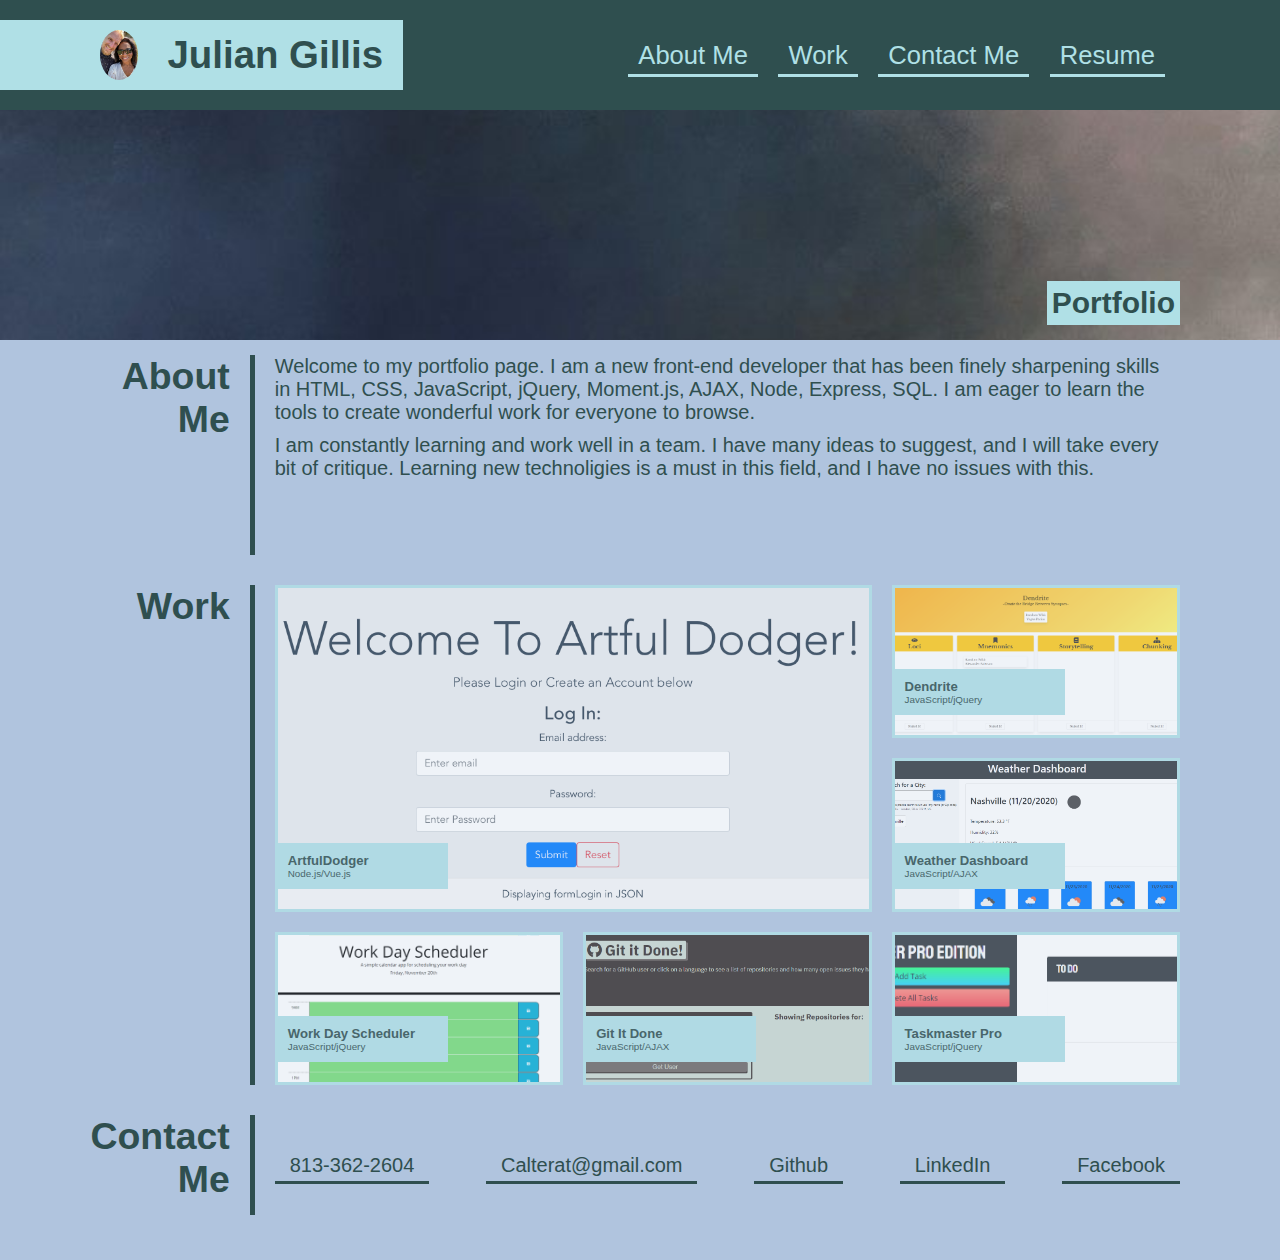
<file: index.html>
<!DOCTYPE html>
<html lang="en-us">
    <head>
        <!-- Global site tag (gtag.js) - Google Analytics -->
        <script async src="https://www.googletagmanager.com/gtag/js?id=G-9MTZ8BFV3P"></script>
        <script>
        window.dataLayer = window.dataLayer || [];
        function gtag(){dataLayer.push(arguments);}
        gtag('js', new Date());

        gtag('config', 'G-9MTZ8BFV3P');
        </script>
        <title>Julian's Portfolio</title>
        <meta charset="UTF-8" />
        <meta name="viewport" content="width=device-width, initial-scale=1.0" />
        <link rel="stylesheet" href="./assets/css/style.css" />
    </head>
    <body>
        <!-- Header/Nav Bar -->
        <header>
            <div class="title">
                <img src="./assets/images/julian-img.jpeg" alt="Picture of Julian and his wife, Michelle, smiling" />
                <h1>Julian Gillis</h1>
            </div>
            <nav>
                <span><a href="#about-me">About Me</a></span>
                <span><a href="#work">Work</a></span>
                <span><a href="#contact-me">Contact Me</a></span>
                <span><a href="./resume.html">Resume</a></span>
            </nav>
        </header>
        <!-- Hero Banner -->
        <section class="banner">
            <span role="img" aria-label="Abstract colors of slate gray, gray, and dim gray"></span>
            <h2>Portfolio</h2>
        </section>
        <!-- Main Section of Page -->
        <main>
            <!-- About Me -->
            <article id="about-me">
                <div class="article-header">
                    <h3>About</h3>
                    <h3>Me</h3>
                </div>
                <div class="content article-about">
                    <p>Welcome to my portfolio page. I am a new front-end developer that has been finely sharpening skills in HTML, CSS, JavaScript, jQuery, Moment.js, AJAX, Node, Express, SQL. I am eager to learn the tools to create wonderful work for everyone to browse.</p>
                    <p>I am constantly learning and work well in a team. I have many ideas to suggest, and I will take every bit of critique. Learning new technoligies is a must in this field, and I have no issues with this.</p>
                </div>
            </article>
            <!-- Work -->
            <article id="work">
                <div class="article-header">
                    <h3>Work</h3>
                </div>
                <div class="content article-work">
                    <div class="grid-container">
                        <a href="https://guarded-caverns-91294.herokuapp.com " target="_blank" class="grid-item item1" id="artfuldodger">
                            <div class="project">
                                <span role="img" aria-label="Screenshot of ArtfulDodger webpage"></span>
                                <p class="project-title">ArtfulDodger</p>
                                <p class="project-type">Node.js/Vue.js</p>
                            </div>
                        </a>
                        <a href="https://calterat.github.io/dendrite/" target="_blank" class="grid-item item2" id="dendrite">
                            <div class="project">
                                <span role="img" aria-label="Screenshot of Dendrite webpage"></span>
                                <p class="project-title">Dendrite</p>
                                <p class="project-type">JavaScript/jQuery</p>
                            </div>
                        </a>
                        <a href="https://calterat.github.io/weather-dashboard/" target="_blank" class="grid-item item3">
                            <div class="project">
                                <span role="img" aria-label="Screenshot of Weather Dashboard webpage"></span>
                                <p class="project-title">Weather Dashboard</p>
                                <p class="project-type">JavaScript/AJAX</p>
                            </div>
                        </a>
                        <a href="https://calterat.github.io/work-day-scheduler/" target="_blank" class="grid-item item4">
                            <div class="project">
                                <span role="img" aria-label="Screenshot of Work Day Scheduler webpage"></span>
                                <p class="project-title">Work Day Scheduler</p>
                                <p class="project-type">JavaScript/jQuery</p>
                            </div>
                        </a>
                        <a href="https://calterat.github.io/git-it-done/" target="_blank" class="grid-item item5">
                            <div class="project">
                                <span role="img" aria-label="Screenshot of Git It Done webpage"></span>
                                <p class="project-title">Git It Done</p>
                                <p class="project-type">JavaScript/AJAX</p>
                            </div>
                        </a>
                        <a href="https://calterat.github.io/taskmaster-pro/" target="_blank" class="grid-item item6">
                            <div class="project">
                                <span role="img" aria-label="Screenshot of Taskmaster Pro webpage"></span>
                                <p class="project-title">Taskmaster Pro</p>
                                <p class="project-type">JavaScript/jQuery</p>
                            </div>
                        </a>
                    </div>
                </div>
            </article>
            <!-- Contact Me -->
            <article id="contact-me">
                <div class="article-header">
                    <h3>Contact</h3>
                    <h3>Me</h3>
                </div>
                <div class="content article-contact">
                    <span><a href="#">813-362-2604</a></span>
                    <span><a href="mailto:Calterat@gmail.com">Calterat@gmail.com</a></span>
                    <span><a href="https://github.com/Calterat" target="_blank">Github</a></span>
                    <span><a href="https://www.linkedin.com/in/julian-gillis-5ba18b20/" target="_blank">LinkedIn</a></span>
                    <span><a href="https://www.facebook.com">Facebook</a></span>
                </div>
            </article>
        </main>
    </body>
</html>
</file>
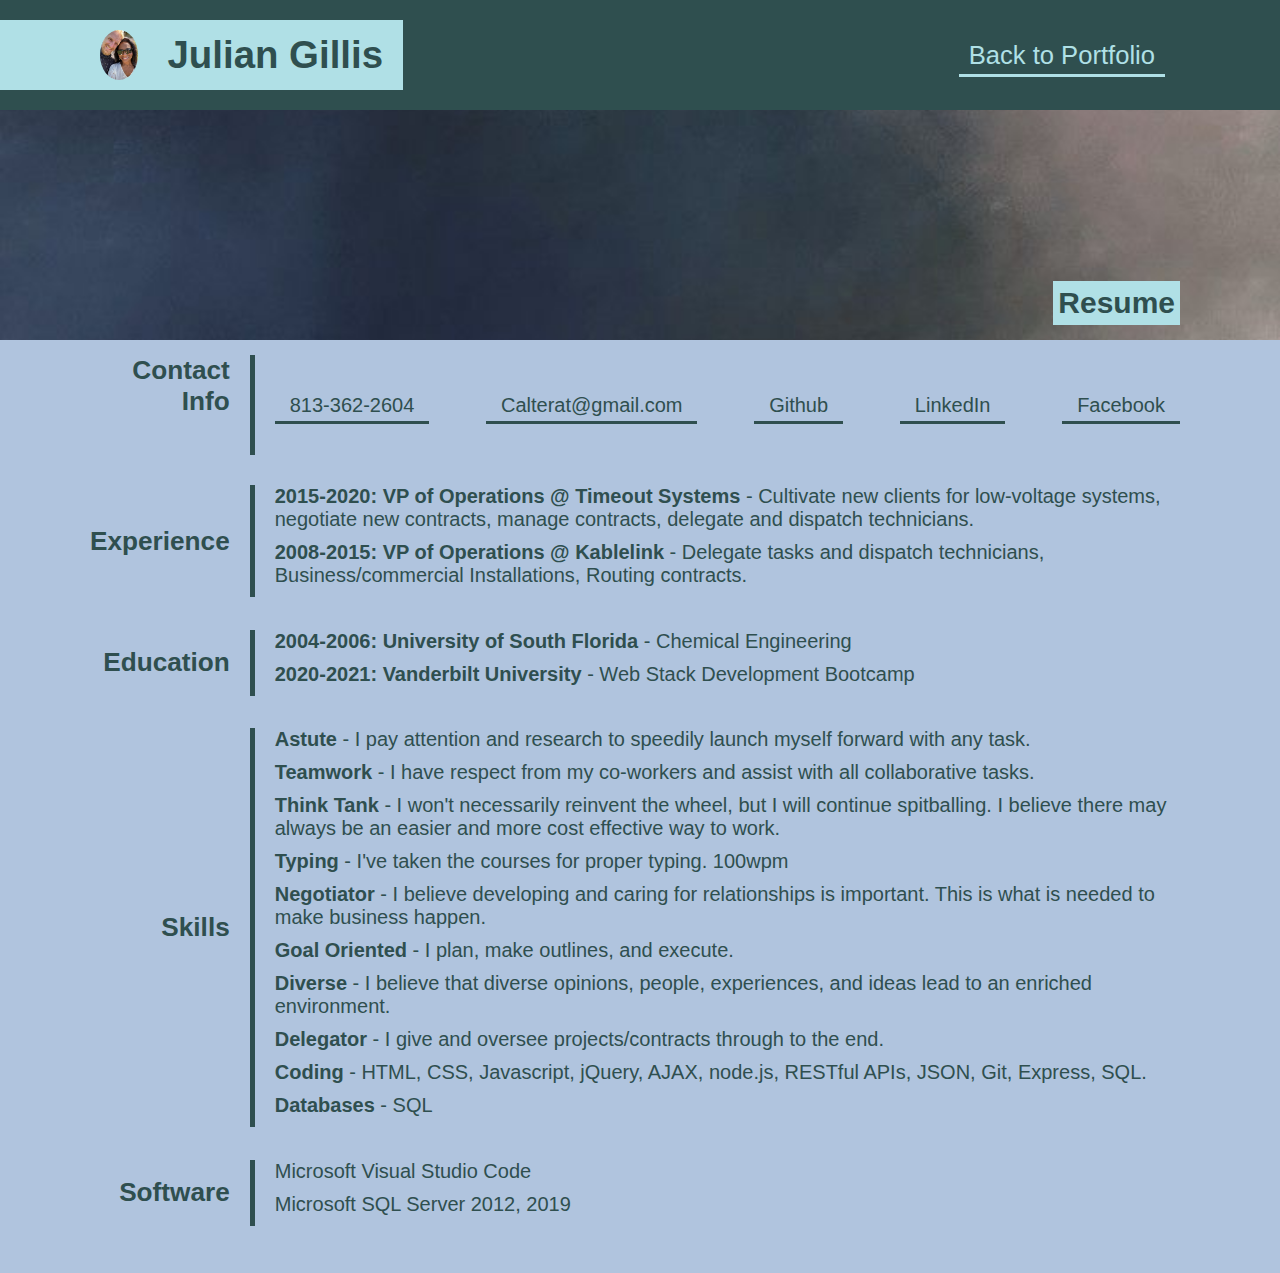
<file: resume.html>
<!DOCTYPE html>
<html lang="en-us">
    <head>
        <!-- Global site tag (gtag.js) - Google Analytics -->
        <script async src="https://www.googletagmanager.com/gtag/js?id=G-9MTZ8BFV3P"></script>
        <script>
        window.dataLayer = window.dataLayer || [];
        function gtag(){dataLayer.push(arguments);}
        gtag('js', new Date());

        gtag('config', 'G-9MTZ8BFV3P');
        </script>
        <title>Julian's Resume</title>
        <meta charset="UTF-8" />
        <meta name="viewport" content="width=device-width, initial-scale=1.0" />
        <link rel="stylesheet" href="./assets/css/style.css" />
        <link rel="stylesheet" href="./assets/css/style-resume.css" />
    </head>
    <body>
        <!-- Header/Nav Bar -->
        <header>
            <div class="title">
                <img src="./assets/images/julian-img.jpeg" alt="Picture of Julian and his wife smiling" />
                <h1>Julian Gillis</h1>
            </div>
            <nav>
                <span><a href="./index.html">Back to Portfolio</a></span>
            </nav>
        </header>
        <!-- Hero Banner -->
        <section class="banner">
            <span role="img" aria-label="Abstract colors of slate gray, gray, and dim gray"></span>
            <h2>Resume</h2>
        </section>
        <!-- Main Section of Page -->
        <main>
            <!-- Contact Me -->
            <article id="contact-me">
                <div class="article-header">
                    <h3>Contact</h3>
                    <h3>Info</h3>
                </div>
                <div class="content article-contact">
                    <span><a href="#">813-362-2604</a></span>
                    <span><a href="mailto:Calterat@gmail.com">Calterat@gmail.com</a></span>
                    <span><a href="https://github.com/Calterat" target="_blank">Github</a></span>
                    <span><a href="https://www.linkedin.com/in/julian-gillis-5ba18b20/" target="_blank">LinkedIn</a></span>
                    <span><a href="https://www.facebook.com">Facebook</a></span>
                </div>
            </article>
            <!-- Experience -->
            <article>
                <div class="article-header">
                    <h3>Experience</h3>
                </div>
                <div class="content">
                    <p><strong>2015-2020:</strong> <strong>VP of Operations @ Timeout Systems</strong> - Cultivate new clients for low-voltage systems, negotiate new contracts, manage contracts, delegate and dispatch technicians.</p>
                    <p><strong>2008-2015:</strong> <strong>VP of Operations @ Kablelink</strong> - Delegate tasks and dispatch technicians, Business/commercial Installations, Routing contracts.</p>
                </div>
            </article>
            <!-- Education -->
            <article>
                <div class="article-header">
                    <h3>Education</h3>
                </div>
                <div class="content">
                    <p><strong>2004-2006:</strong> <strong>University of South Florida</strong> - Chemical Engineering</p>
                    <p><strong>2020-2021:</strong> <strong>Vanderbilt University</strong> - Web Stack Development Bootcamp</p>
                </div>
            </article>
            <!-- Skills -->
            <article>
                <div class="article-header">
                    <h3>Skills</h3>
                </div>
                <div class="content">
                    <p><strong>Astute</strong> - I pay attention and research to speedily launch myself forward with any task.</p>
                    <p><strong>Teamwork</strong> - I have respect from my co-workers and assist with all collaborative tasks.</p>
                    <p><strong>Think Tank</strong> - I won't necessarily reinvent the wheel, but I will continue spitballing. I believe there may always be an easier and more cost effective way to work.</p>
                    <p><strong>Typing</strong> - I've taken the courses for proper typing. 100wpm</p>
                    <p><strong>Negotiator</strong> - I believe developing and caring for relationships is important. This is what is needed to make business happen.</p>
                    <p><strong>Goal Oriented</strong> - I plan, make outlines, and execute.</p>
                    <p><strong>Diverse</strong> - I believe that diverse opinions, people, experiences, and ideas lead to an enriched environment.</p>
                    <p><strong>Delegator</strong> - I give and oversee projects/contracts through to the end.</p>
                    <p><strong>Coding</strong> - HTML, CSS, Javascript, jQuery, AJAX, node.js, RESTful APIs, JSON, Git, Express, SQL.</p>
                    <p><strong>Databases</strong> - SQL</p>
                </div>
            </article>
            <!-- Software -->
            <article>
                <div class="article-header">
                    <h3>Software</h3>
                </div>
                <div class="content">
                    <p>Microsoft Visual Studio Code</p>
                    <p>Microsoft SQL Server 2012, 2019</p>
                </div>
            </article>
        </main>
    </body>
</html>
</file>
<file: assets/css/style.css>
/* page defaults */

* {
    margin: 0;
}

body {
    font-family: Arial, Helvetica, sans-serif;
    font-size: 20px;
}

:root {
    --1st-color: darkslategray;
    --2nd-color: powderblue;
    --3rd-color: lightsteelblue;
}

/* Header */

header {
    background-color: var(--1st-color);
    display: flex;
    justify-content: space-between;
    align-items: center;
    padding: 20px 100px 20px 0;
}

.title {
    display: flex;
    align-items: center;
    justify-content: flex-end;
    padding: 10px 20px 10px 100px;
    background-color: var(--2nd-color);
}

header h1 {
    color: var(--1st-color);
    font-size: 3vw;
}

/* - Header Img */

.title img {
    max-height: 50px;
    border-radius: 50%;
    margin-right: 30px;
}

/* - Nav Bar */

header nav span {
    margin-right: 15px;
}

header nav span a {
    color: var(--2nd-color);
    text-decoration: none;
    border-bottom: 3px solid var(--2nd-color);
    padding: 5px 10px;
    font-size: 2vw;

}

/* Hero Banner */

.banner {
    background-image: url("../images/banner.jpg");
    background-position: center;
    background-size: cover;
    display: flex;
    justify-content: flex-end;
    align-items: flex-end;
    height: 200px;
    padding: 15px 100px;
}

.banner h2 {
    padding: 5px;
    background-color: var(--2nd-color);
    font-weight: bold;
    color: var(--1st-color);
}

/* Main Section */

body {
    background-color: var(--3rd-color);
}

main {
    padding: 15px 100px 15px 50px;
}

article {
    display: flex;
    margin-bottom: 30px;
    align-items: center;
}

.article-work {
    height: 500px;
}

.article-header {
    width: 15%;
    text-align: right;
    padding: 20px;
    font-size: 2.5vw;
    color: var(--1st-color);
    display: flex;
    flex-direction: column;
    height: 100%;
}

.content {
    width: 85%;
    display: flex;
    padding-left: 20px;
    border-left: 5px solid var(--1st-color);
}

/* - About Me */

.article-about {
    flex-direction: column;
    height: 100%;
}

 .article-about p {
    margin-bottom: 10px;
    color: var(--1st-color);
 }

 #about-me {
     height: 200px;
 }

/* - Work */

.grid-container {
    display: grid;
    grid-template-columns: repeat(3, 1fr);
    grid-template-rows: repeat(3, 1fr);
    grid-gap: 20px;
    margin: 0 auto;
    width: 100%;
}

#work {
    height: 500px;
}

/* -- Portfolio Grid and Hover Effects */

.grid-item {
    display: flex;
    flex-direction: column;
    justify-content: flex-end;
    border: 3px solid var(--2nd-color);
    opacity: 0.8;
}

.grid-item:hover {
    opacity: 1;
}

.grid-container a {
    text-decoration: none;
    padding-bottom: 20px;
}

.project {
    background-color: var(--2nd-color);
    text-align: left;
    width: 150px;
    display: flex;
    flex-direction: column;
    justify-content: space-around;
    padding: 10px;
}

.project-title, .project-type {
    color: var(--1st-color);
}

.project-title {
    font-size: calc(8px + 0.4vw);
    font-weight: bold;
}

.project-type {
    font-size: calc(6px + 0.3vw);
}

.item1 {
    grid-column: 1 / span 2;
    grid-row: 1 / span 2;
    background-image: url("../images/artfuldodger.png");
    background-position: center;
    background-size: cover;
}

.item2 {
    background-image: url("../images/dendrite.png");
    background-position: center;
    background-size: cover;
}

.item3 {
    background-image: url("../images/weather-dashboard.png");
    background-position: center;
    background-size: cover;
}

.item4 {
    background-image: url("../images/work-day-scheduler.png");
    background-position: center;
    background-size: cover;
}

.item5 {
    background-image: url("../images/git-it-done.png");
    background-position: center;
    background-size: cover;
}

.item6 {
    background-image: url("../images/taskmaster-pro.png");
    background-position: center;
    background-size: cover;
}

/* - Contact Me */

#contact-me {
    height: 100px;
}

.article-contact {
    justify-content: space-between;
/*    padding-left: 50px;  THIS CODE caused an alignmetn issue */
    align-items: center;
    height: 100%;
    flex-wrap: wrap;
}

.article-contact span a {
    text-decoration: none;
    padding: 5px 15px;
    color: var(--1st-color);
    border-bottom: 3px solid var(--1st-color);
}

/* Media Queries */


/* - Above breaks at 885px */

@media screen and (max-width: 884px) {

    /* Default Changes */

    Main {
        padding: 15px 50px;
    }

    /* Header Changes */

    header {
        flex-direction: column;
        padding: 20px;
    }

    .title {
        flex-direction: column-reverse;
        padding: 10px;
        margin-bottom: 20px;
    }

    .title img {
        margin: 5px;
    }

    header nav span {
    margin-right: 0;
    }

    header nav span a {
        font-size: 3vw;
    }

    /* Hero Changes */

    .banner {
        justify-content: center;
        align-items: center;
    }

    /* Main Section Changes */

    article {
        flex-direction: column;
        margin-bottom: 50px;
    }

    .article-work {
        height: 100%;
    }

    .article-header {
        width: 100%;
        text-align: center;
        padding: 5px;
        font-size: 3.5vw;
        flex-direction: row;
        height: 100%;
        justify-content: center;
    }

    .article-header h3 {
        padding: 0 4px 0 4px;
    }

    .content {
        width: 100%;
        padding: 0;
        border: none;
        border-top: 5px solid var(--1st-color);
        text-align: center;
        height: 100%;
        padding-top: 10px;
    }

    /* - About Me Changes */

    #about-me {
        height: 100%;
    }

    /* - Work Changes */

    .grid-container {
        display: flex;
        flex-direction: column;
    }

    .grid-item {
        opacity: 1;
    }

    #artfuldodger {
        height: 100px;
    }

    #work {
        height: 100%;
    }

    .project {
        width: 100px;
    }
    /* - Contact Me Changes */

    #contact-me {
        height: 100%;
    }

    .article-contact {
        flex-direction: column;
        font-size: 4vw;
        justify-content: space-between;
        flex-wrap: nowrap;
        height: 300px;
    }

    .article-contact span a {
        margin: 50px;
    }

}

/* Media Query to help with spacing on even smaller screens */

@media screen and (max-width: 610px) {

    /* Contact Me Changes */
    
    .article-contact {
        height: 200px;
    }
}
</file>
<file: assets/css/style-resume.css>
.article-header {
    font-size: 1.75vw;
}

.content {
    flex-direction: column;
}

.content p {
    margin-bottom: 10px;
    color: var(--1st-color);
}

.content.article-contact {
    flex-direction: row;
}

@media screen and (max-width: 884px) {

    .content.article-contact {
        flex-direction: column;
    }

    .article-header {
        font-size: 4vw;
    }
}
</file>
